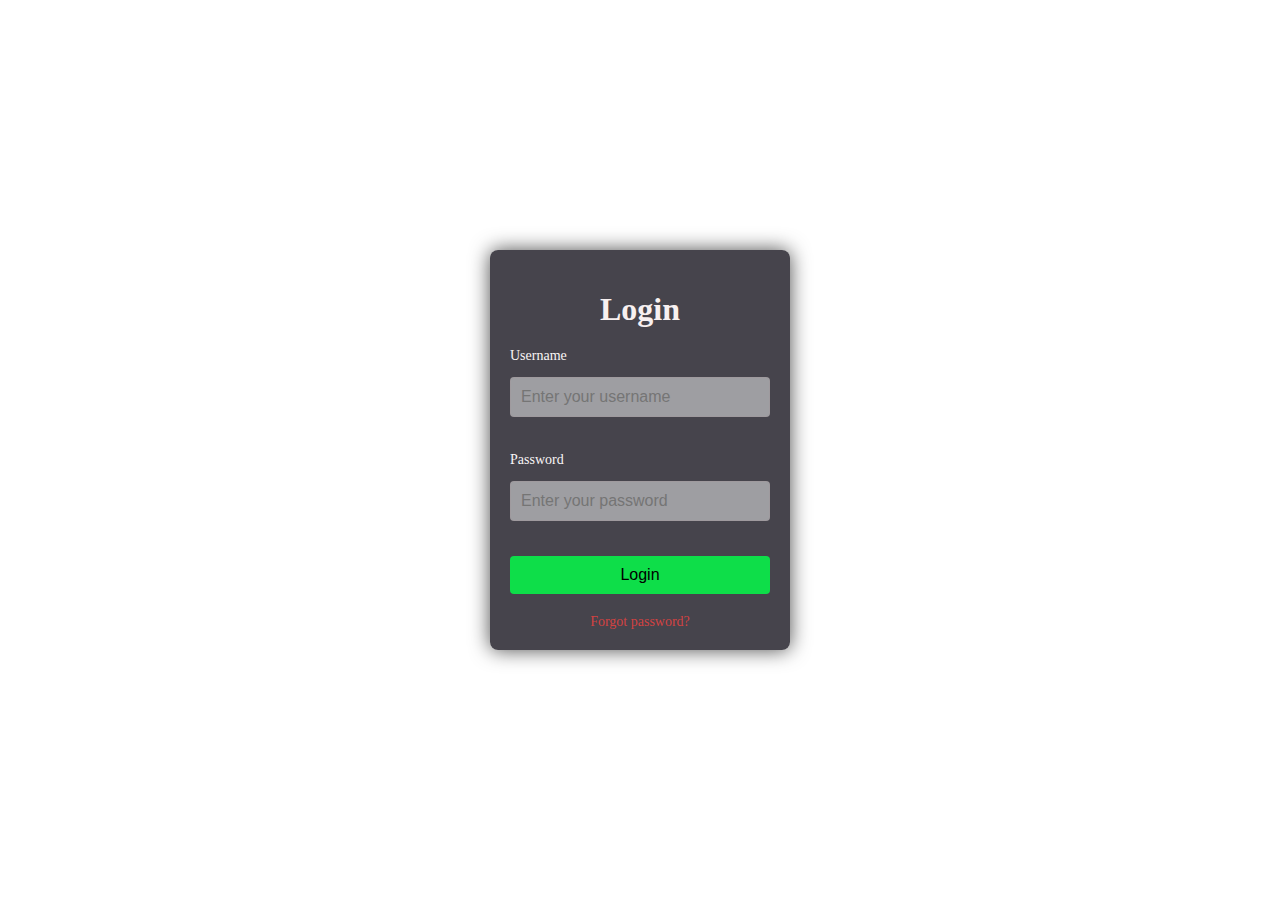
<file: login.html>
<!DOCTYPE html>
<html lang="en">

<head>
    <meta charset="UTF-8">
    <meta http-equiv="X-UA-Compatible" content="IE=edge">
    <meta name="viewport" content="width=device-width, initial-scale=1.0">
    <title>Login - Women's Wardrobe</title>
    <link rel="stylesheet" href="https://pro.fontawesome.com/releases/v5.10.0/css/all.css" />
    <style>
        body {
            margin: 0;
            padding: 0;
            display: flex;
            justify-content: center;
            align-items: center;
            height: 100vh;
            background: url("https://png.pngtree.com/background/20230617/original/pngtree-contemporary-loft-style-walk-in-closet-in-sleek-black-with-clothing-picture-image_3707816.jpg") no-repeat center center fixed;
            background-size: cover;
        }

        .login-container {
            background-color: rgba(50, 48, 57, 0.9); /* Adjust the alpha (fourth parameter) for transparency */
            border-radius: 8px;
            box-shadow: 0 0 20px rgba(0, 0, 0, 0.7); /* Adjust the alpha for box shadow */
            overflow: hidden;
            width: 300px;
            max-width: 90%;
            margin: 20px;
        }

        .login-form {
            padding: 20px;
            text-align: center;
            color: white; /* Text color for better visibility on a transparent background */
        }

        h1 {
            color: rgb(247, 240, 240); /* Text color for better visibility on a transparent background */
            margin-bottom: 20px;
        }

        .input-group {
            margin-bottom: 20px;
            text-align: left;
        }

        label {
            display: block;
            font-size: 14px;
            color: rgb(249, 246, 246); /* Text color for better visibility on a transparent background */
            margin-bottom: 5px;
        }

        input {
            width: 100%;
            padding: 10px;
            border: 1px solid rgba(216, 7, 7, 0.025);
            border-radius: 4px;
            margin-top: 8px;
            margin-bottom: 15px;
            box-sizing: border-box;
            font-size: 16px;
            background: rgba(245, 247, 247, 0.5); /* Adjust the alpha for input background */
            color: black; /* Input text color */
        }

        button {
            width: 100%;
            padding: 10px;
            background-color: #0ede49;
            color: black; /* Button text color */
            border: none;
            border-radius: 4px;
            cursor: pointer;
            font-size: 16px;
            transition: background-color 0.3s ease;
        }

        button:hover {
            background-color: #3312f0;
        }

        .bottom-text {
            margin-top: 20px;
            font-size: 14px;
            color: rgb(222, 17, 17); /* Text color for better visibility on a transparent background */
        }

        a {
            color: rgb(211, 66, 66);
            text-decoration: none;
            transition: color 0.3s ease;
        }

        a:hover {
            color: #ed06a8;
        }
    </style>
</head>

<body>

    <div class="login-container">
        <form class="login-form" id="loginForm">
            <h1>Login</h1>
            <div class="input-group">
                <label for="username">Username</label>
                <input type="text" id="username" name="username" placeholder="Enter your username" required>
            </div>
            <div class="input-group">
                <label for="password">Password</label>
                <input type="password" id="password" name="password" placeholder="Enter your password" required>
            </div>
            <button type="submit">Login</button>
            <div class="bottom-text">
                <a href="#">Forgot password?</a>
            </div>
        </form>
    </div>

    <script>
        document.addEventListener('DOMContentLoaded', function () {
            console.log("DOMContentLoaded event fired!");

            document.getElementById('loginForm').addEventListener('submit', function (e) {
                e.preventDefault(); // Prevent the default form submission

                var username = document.getElementById("username").value;
                var password = document.getElementById("password").value;

                if (username === "" || password === "") {
                    alert("Please enter both username and password.");
                    return;
                }

                // Perform your login logic here
                // For now, simulate a successful login
                alert("Login successful!");
                
                localStorage.setItem('isLoggedIn', 'true');
                // Redirect to the E-commerce page after successful login
                window.location.href = "E-commerce.html";
            });
        });
    </script>

</body>

</html>
</file>
